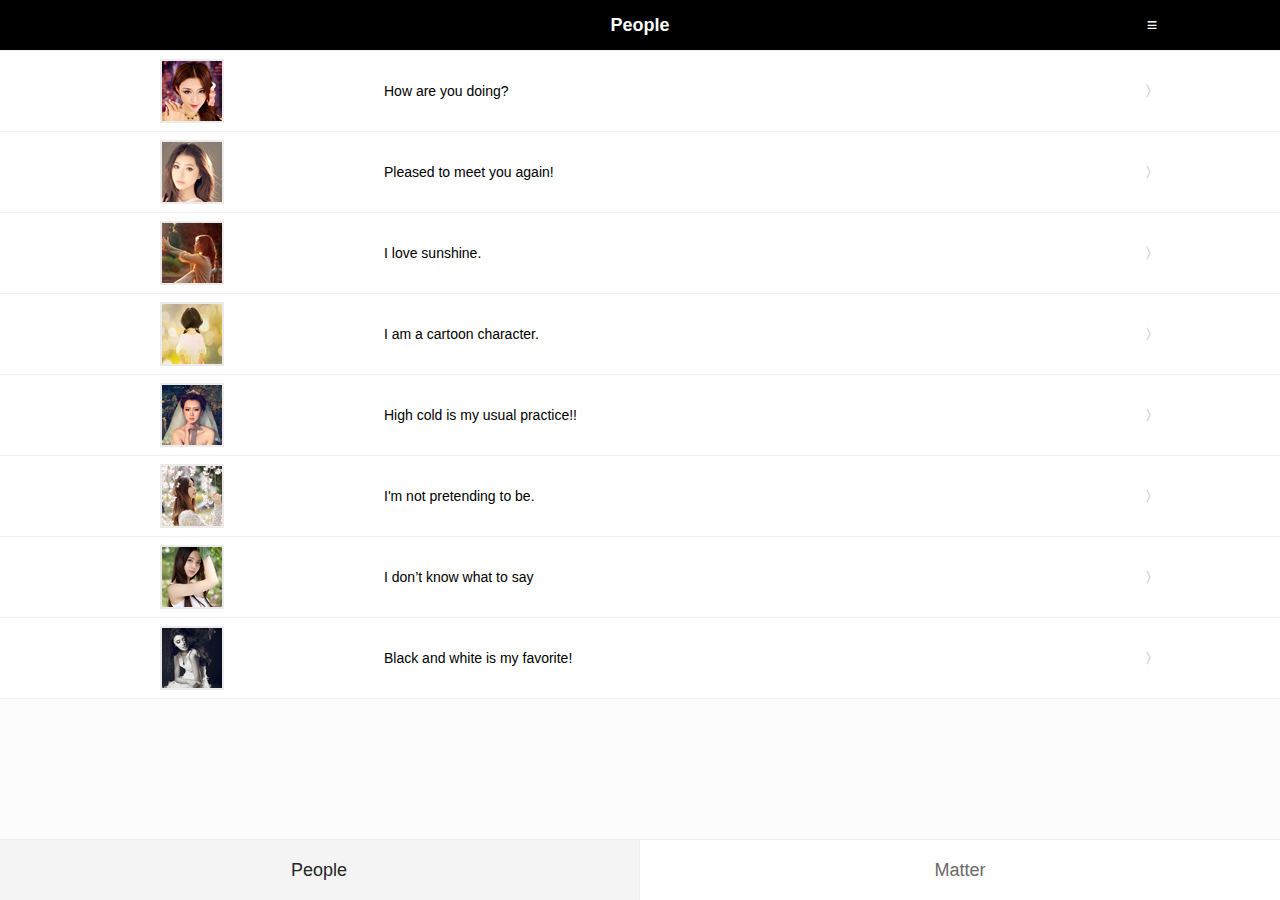
<file: index.html>
<!DOCTYPE html>
<html>
<head>
    <meta charset="utf-8">
    <META HTTP-EQUIV="pragma" CONTENT="no-cache">
    <META HTTP-EQUIV="Cache-Control" CONTENT="no-cache, must-revalidate">
    <META HTTP-EQUIV="expires" CONTENT="0">
    <META http-equiv="X-UA-Compatible" content="IE=edge" >
    <meta name="viewport" content="width=device-width, initial-scale=1, user-scalable=no">
    <meta name="apple-mobile-web-app-capable" content="yes">
    <meta name="apple-mobile-web-app-status-bar-style" content="black"/>
    <title>WebApp Example</title>
    <style>
    body{
        margin-left: 0px;
        margin-top: 0px;
        margin-right: 0px;
        margin-bottom: 0px;
        background-color: #fcfcfc;
    }</style>
    <link rel="icon" href="images/jsmvc.ico" type="image/x-icon"/>
    <!-- 导入框架启动文件 -->
    <script type="text/javascript" src="$jsmvc$/run.js?v=1_0" charset="utf-8"></script>
    <script>
        //样式文件，并行加载
        var css = [
            "css/css.css"
        ];
        //脚本文件，二维数组内容为并行加载，一维数组内容为同步加载
        var js = [["$library$/jquery.js"],[
             //并行加载框架、外部库和您的项目代码
            "$library$/jquery.easing.min.js",
            "$library$/fastclick.js",
            "$jsmvc$/core/FacadeAbs.js",
            "$jsmvc$/core/PageAbs.js",
            "$jsmvc$/core/ModelAbs.js",
            "$jsmvc$/core/ControAbs.js",
            "js/constant/Cons.js",
            "js/contro/ChangeView.js",
            "js/model/vo/EntityVO.js",
            "js/model/UserList.js",
            "js/model/BotanyList.js",
            "js/page/PageAbs.js",
            "js/page/PagePeople.js",
            "js/page/PageMatter.js",
            "js/Facade.js"
        ]];
        //页面模版，并行加载
        var html = [
            "html/bottom.html",
            "html/content.html",
            "html/layout.html",
            "html/list.html",
            "html/pop.html",
            "html/top.html"
        ];
    </script>
</head>
<body onload="$jsmvc$.run.start(css, js, html, null, new Date().getTime());"></body>
</html>
</file>
